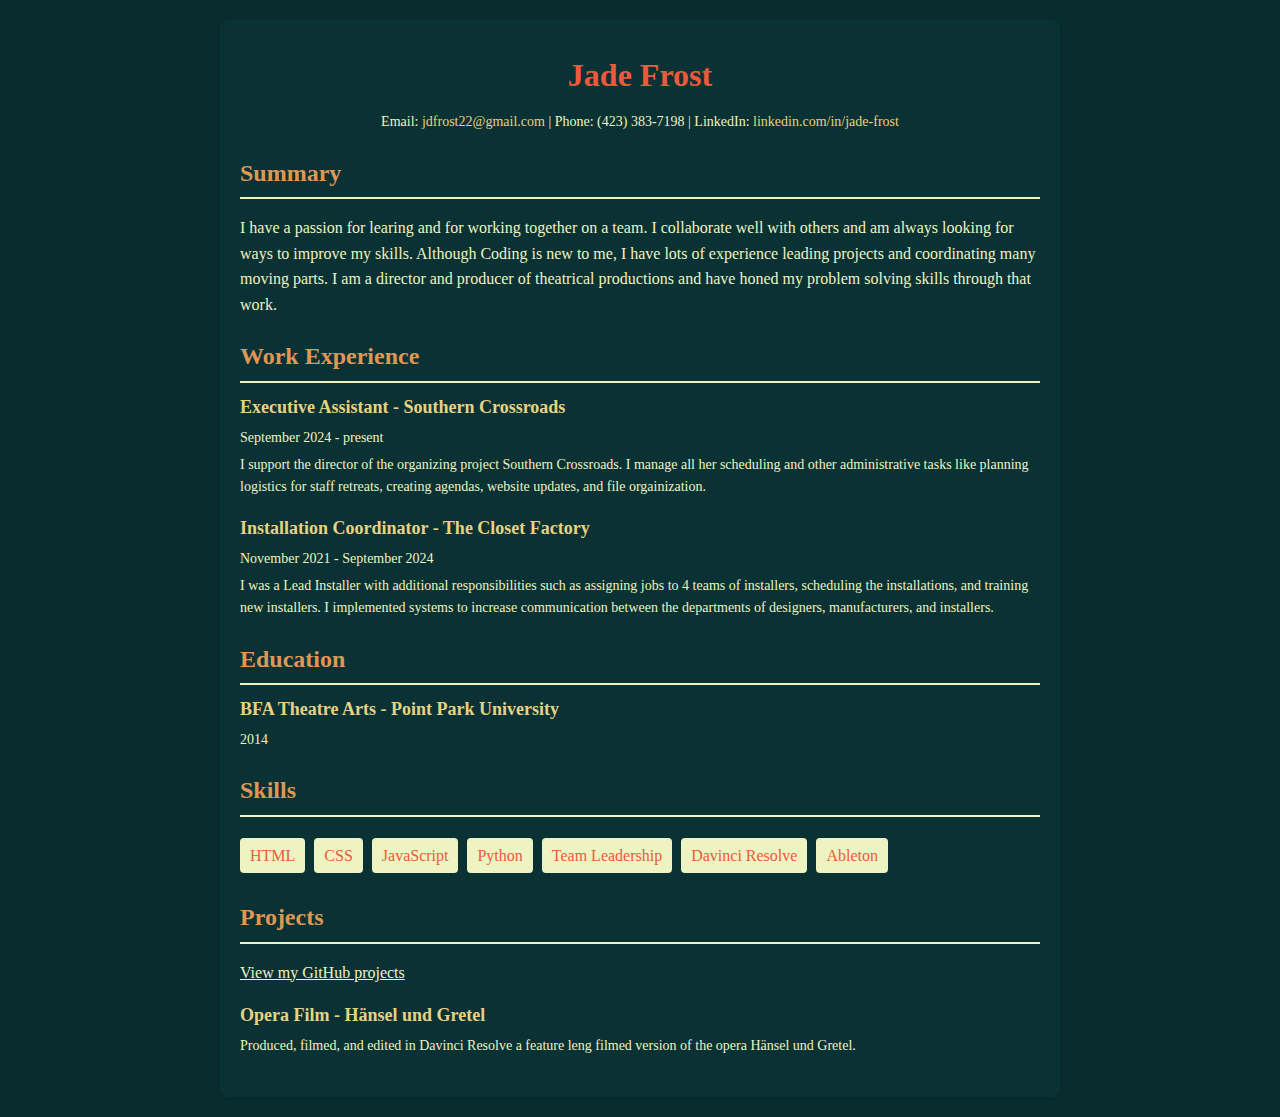
<file: index.html>
<!DOCTYPE html>
<html lang="en">
    <head>
        <meta charset="UTF-8" />
        <meta name="viewport" content="width=device-width, initial-scale=1.0" />
        <title>Resume</title>
        <link rel="stylesheet" href="style.css" />
    </head>
    <body>
        <main class="container">
            <section class="header">
                <h1>Jade Frost</h1>
                <p class="contact">
                    Email:
                    <a href="mailto:jdfrost22@gmail.com"
                        >jdfrost22@gmail.com</a
                    >
                    | Phone: (423) 383-7198 | LinkedIn:
                    <a href="https://www.linkedin.com/in/jade-frost-196baa216/">linkedin.com/in/jade-frost</a>
                </p>
            </section>
            <section class="section">
                <h2>Summary</h2>
                <p>
                    I have a passion for learing and for working together on a team. I collaborate well 
                    with others and am always looking for ways to improve my skills. Although Coding is 
                    new to me, I have lots of experience leading projects and coordinating many moving parts. 
                    I am a director and producer of theatrical productions and have honed my problem solving 
                    skills through that work.
                </p>
            </section>
            <section class="section">
                <h2>Work Experience</h2>
                <div class="item">
                    <h3>Executive Assistant - Southern Crossroads</h3>
                    <p>September 2024 - present</p>
                    <p>
                        I support the director of the organizing project Southern Crossroads. I manage all her
                        scheduling and other administrative tasks like planning logistics for staff retreats, 
                        creating agendas, website updates, and file orgainization.
                    </p>
                </div>
                <div class="item">
                    <h3>Installation Coordinator - The Closet Factory</h3>
                    <p>November 2021 - September 2024</p>
                    <p>
                        I was a Lead Installer with additional responsibilities such as 
                        assigning jobs to 4 teams of installers, scheduling the installations,
                        and training new installers. I implemented systems to increase communication between the
                        departments of designers, manufacturers, and installers.
                    </p>
                </div>
            </section>
            <div class="section">
                <h2>Education</h2>
                <div class="item">
                    <h3>BFA Theatre Arts - Point Park University</h3>
                    <p>2014</p>
                </div>
            </section>
            <section class="section">
                <h2>Skills</h2>
                <div class="skills">
                    <ul>
                        <li>HTML</li>
                        <li>CSS</li>
                        <li>JavaScript</li>
                        <li>Python</li>
                        <li>Team Leadership</li>
                        <li>Davinci Resolve</li>
                        <li>Ableton</li>
                    </ul>
                </div>
            </section>
            <section class="section">
                <h2>Projects</h2>
                <p><a href="projects.html">View my GitHub projects</a></p>
                <div class="item">
                    <h3>Opera Film - Hänsel und Gretel</h3>
                    <p>
                        Produced, filmed, and edited in Davinci Resolve a feature leng filmed version
                        of the opera Hänsel und Gretel. 
                    </p>
                </div>
            </section>
        </main>
    </body>
</html>
</file>
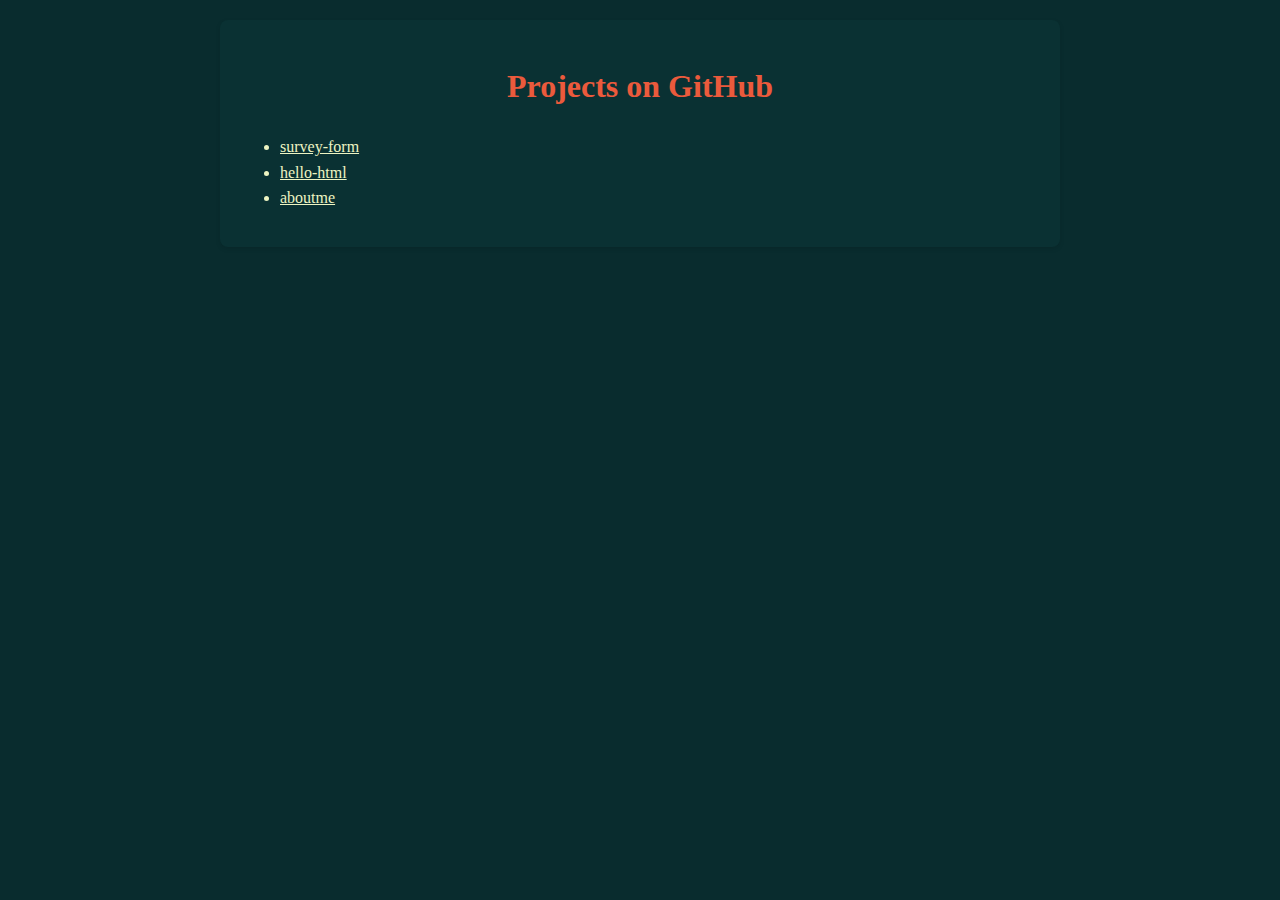
<file: projects.html>
<!DOCTYPE html>
<html lang="en">
<head>
    <meta charset="UTF-8">
    <meta name="viewport" content="width=device-width, initial-scale=1.0">
    <title>Projects</title>
    <link rel="stylesheet" href="style.css" />
</head>
<body>
    <main class="container">
        <h1>Projects on GitHub</h1>
        <ul>
            <li><a href="https://github.com/jdfrost22/survey-form.git">survey-form</a></li>
            <li><a href="https://github.com/jdfrost22/hello-html.git">hello-html</a></li>
            <li><a href="https://github.com/jdfrost22/aboutme.git">aboutme</a></li>
        </ul>
    </main>
</body>
</html>
</file>
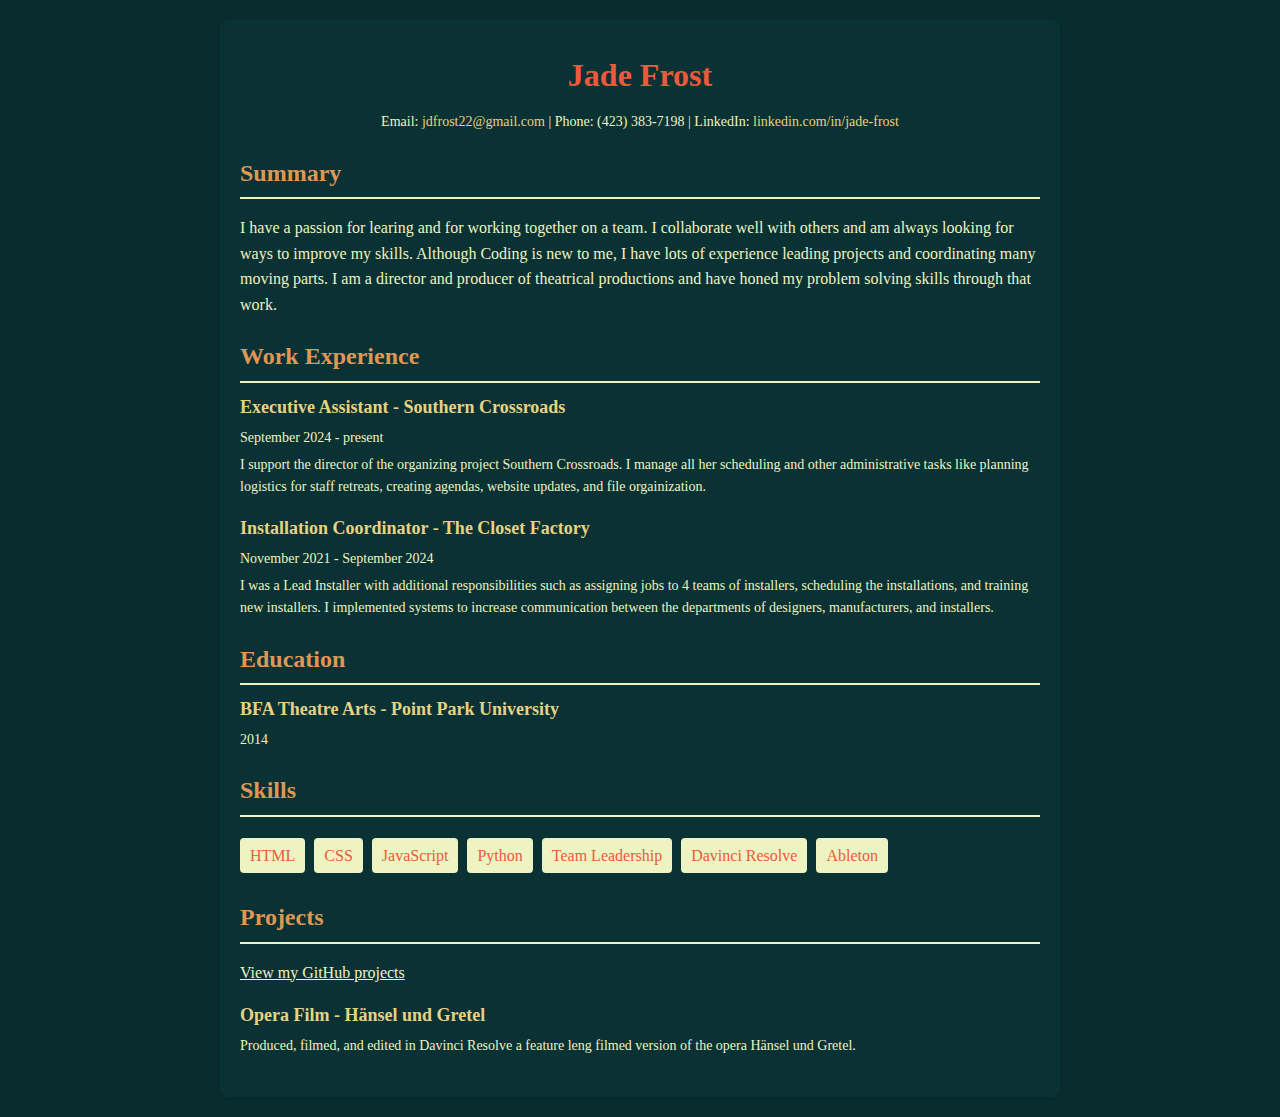
<file: resume.html>
<!DOCTYPE html>
<html lang="en">
    <head>
        <meta charset="UTF-8" />
        <meta name="viewport" content="width=device-width, initial-scale=1.0" />
        <title>Resume</title>
        <link rel="stylesheet" href="css/style.css" />
    </head>
    <body>
        <main class="container">
            <section class="header">
                <h1>Jade Frost</h1>
                <p class="contact">
                    Email:
                    <a href="mailto:jdfrost22@gmail.com"
                        >jdfrost22@gmail.com</a
                    >
                    | Phone: (423) 383-7198 | LinkedIn:
                    <a href="https://www.linkedin.com/in/jade-frost-196baa216/">linkedin.com/in/jade-frost</a>
                </p>
            </section>
            <section class="section">
                <h2>Summary</h2>
                <p>
                    I have a passion for learing and for working together on a team. I collaborate well 
                    with others and am always looking for ways to improve my skills. Although Coding is 
                    new to me, I have lots of experience leading projects and coordinating many moving parts. 
                    I am a director and producer of theatrical productions and have honed my problem solving 
                    skills through that work.
                </p>
            </section>
            <section class="section">
                <h2>Work Experience</h2>
                <div class="item">
                    <h3>Executive Assistant - Southern Crossroads</h3>
                    <p>September 2024 - present</p>
                    <p>
                        I support the director of the organizing project Southern Crossroads. I manage all her
                        scheduling and other administrative tasks like planning logistics for staff retreats, 
                        creating agendas, website updates, and file orgainization.
                    </p>
                </div>
                <div class="item">
                    <h3>Installation Coordinator - The Closet Factory</h3>
                    <p>November 2021 - September 2024</p>
                    <p>
                        I was a Lead Installer with additional responsibilities such as 
                        assigning jobs to 4 teams of installers, scheduling the installations,
                        and training new installers. I implemented systems to increase communication between the
                        departments of designers, manufacturers, and installers.
                    </p>
                </div>
            </section>
            <div class="section">
                <h2>Education</h2>
                <div class="item">
                    <h3>BFA Theatre Arts - Point Park University</h3>
                    <p>2014</p>
                </div>
            </section>
            <section class="section">
                <h2>Skills</h2>
                <div class="skills">
                    <ul>
                        <li>HTML</li>
                        <li>CSS</li>
                        <li>JavaScript</li>
                        <li>Python</li>
                        <li>Team Leadership</li>
                        <li>Davinci Resolve</li>
                        <li>Ableton</li>
                    </ul>
                </div>
            </section>
            <section class="section">
                <h2>Projects</h2>
                <p><a href="projects.html">View my GitHub projects</a></p>
                <div class="item">
                    <h3>Opera Film - Hänsel und Gretel</h3>
                    <p>
                        Produced, filmed, and edited in Davinci Resolve a feature leng filmed version
                        of the opera Hänsel und Gretel. 
                    </p>
                </div>
            </section>
        </main>
    </body>
</html>
</file>
<file: style.css>
body {
    font-family: 'Times New Roman', Times, serif;
    line-height: 1.6;
    margin: 0;
    padding: 0;
    color: #EDF4C2;
    background-color: #092c2e;
}
.container {
    max-width: 800px;
    margin: 20px auto;
    padding: 20px;
    background: #0a3133;
    border-radius: 8px;
    box-shadow: 0 2px 5px rgba(0, 0, 0, 0.1);
}
h1 {
    color: #EB5A3C;
    text-align: center;
}
h2 {
    color: #DF9755;
}
.header {
    text-align: center;
}
.header h1 {
    margin: 10px 0;
}
.contact {
    margin: 10px 0;
    font-size: 14px;
}
.contact a {
    color: #E7D283;
    text-decoration: none;
}
.section {
    margin: 20px 0;
}
.section h2 {
    margin-bottom: 10px;
    border-bottom: 2px solid #EDF4C2;
    padding-bottom: 5px;
}
.item {
    margin-bottom: 15px;
}
.item h3 {
    margin: 0;
    font-size: 18px;
    color: #E7D283;
}
.item p {
    margin: 5px 0;
    font-size: 14px;
}
.skills ul {
    list-style: none;
    padding: 0;
}
.skills ul li {
    display: inline-block;
    background: #EDF4C2;
    color: #EB5A3C;
    padding: 5px 10px;
    margin: 5px 5px 5px 0;
    border-radius: 4px;
}
a {
    list-style: none;
    color:#EDF4C2
}
a:hover {
    color: #FFD700; 
}
</file>
<file: css/style.css>
body {
    font-family: 'Times New Roman', Times, serif;
    line-height: 1.6;
    margin: 0;
    padding: 0;
    color: #EDF4C2;
    background-color: #092c2e;
}
.container {
    max-width: 800px;
    margin: 20px auto;
    padding: 20px;
    background: #0a3133;
    border-radius: 8px;
    box-shadow: 0 2px 5px rgba(0, 0, 0, 0.1);
}
h1 {
    color: #EB5A3C;
    text-align: center;
}
h2 {
    color: #DF9755;
}
.header {
    text-align: center;
}
.header h1 {
    margin: 10px 0;
}
.contact {
    margin: 10px 0;
    font-size: 14px;
}
.contact a {
    color: #E7D283;
    text-decoration: none;
}
.section {
    margin: 20px 0;
}
.section h2 {
    margin-bottom: 10px;
    border-bottom: 2px solid #EDF4C2;
    padding-bottom: 5px;
}
.item {
    margin-bottom: 15px;
}
.item h3 {
    margin: 0;
    font-size: 18px;
    color: #E7D283;
}
.item p {
    margin: 5px 0;
    font-size: 14px;
}
.skills ul {
    list-style: none;
    padding: 0;
}
.skills ul li {
    display: inline-block;
    background: #EDF4C2;
    color: #EB5A3C;
    padding: 5px 10px;
    margin: 5px 5px 5px 0;
    border-radius: 4px;
}
a {
    list-style: none;
    color:#EDF4C2
}
a:hover {
    color: #FFD700; 
}
</file>
